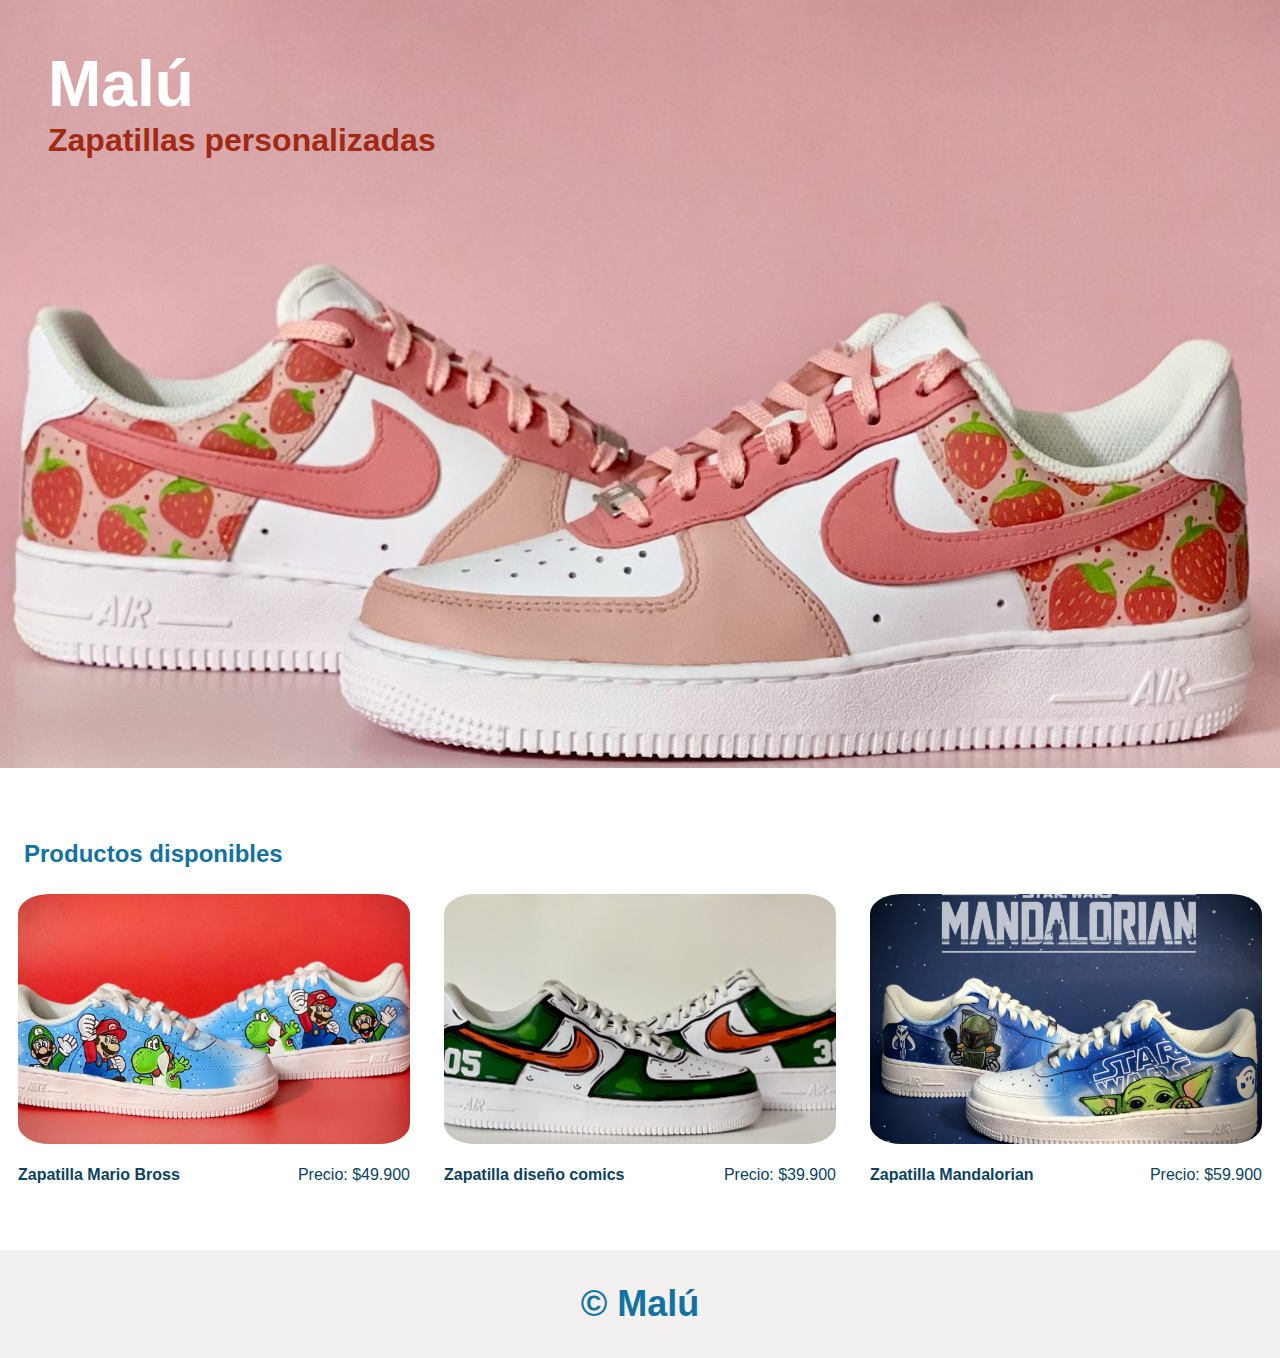
<file: repository/desafio-2/index.html>
<!DOCTYPE html>
<html lang="es">

<head>
    <meta charset="UTF-8">
    <meta http-equiv="X-UA-Compatible" content="IE=edge">
    <meta name="viewport" content="width=device-width, initial-scale=1.0">
    <title>Malú</title>

    <link rel="stylesheet" href="assets/css/normalize.css">
    <link rel="stylesheet" href="assets/css/styles.css">
</head>

<body>
    <header>
        <div class="header">
            <h1>Malú</h1>
            <h3>Zapatillas personalizadas</h3>
        </div>
    </header>

    <main>
        <p class="negrita subtitulo">Productos disponibles</p>
        <table>
            <tr>
                <td>
                    <img src="assets/img/Zapatillas Mario Bross.jpeg" alt="Foto zapatillas Mario Bross" />
                </td>
                <td>
                    <img src="assets/img/Zapatillas comics.jpeg" alt="Foto zapatillas diseño comics" />
                </td>
                <td>
                    <img src="assets/img/Zapatillas The Mandalorian.jpeg" alt="Foto zapatillas Mandalorian" />
                </td>
            </tr>
            <tr class="informacion">
                <td>
                    <a class="detalle-informacion" href="Proximamente.html" target="_blank">Zapatilla Mario Bross</a>
                    <p class="detalle-informacion">Precio: $49.900</p>
                </td>
                <td>
                    <a class="detalle-informacion" href="Proximamente.html" target="_blank">Zapatilla diseño comics</a>
                    <p class="detalle-informacion">Precio: $39.900</p>
                </td>
                <td>
                    <a class="detalle-informacion" href="Proximamente.html" target="_blank">Zapatilla Mandalorian</a>
                    <p class="detalle-informacion">Precio: $59.900</p>
                </td>
            </tr>
        </table>
    </main>

    <footer class="footer">
        <p class="negrita footer">© Malú</p>
    </footer>
</body>

</html>
</file>
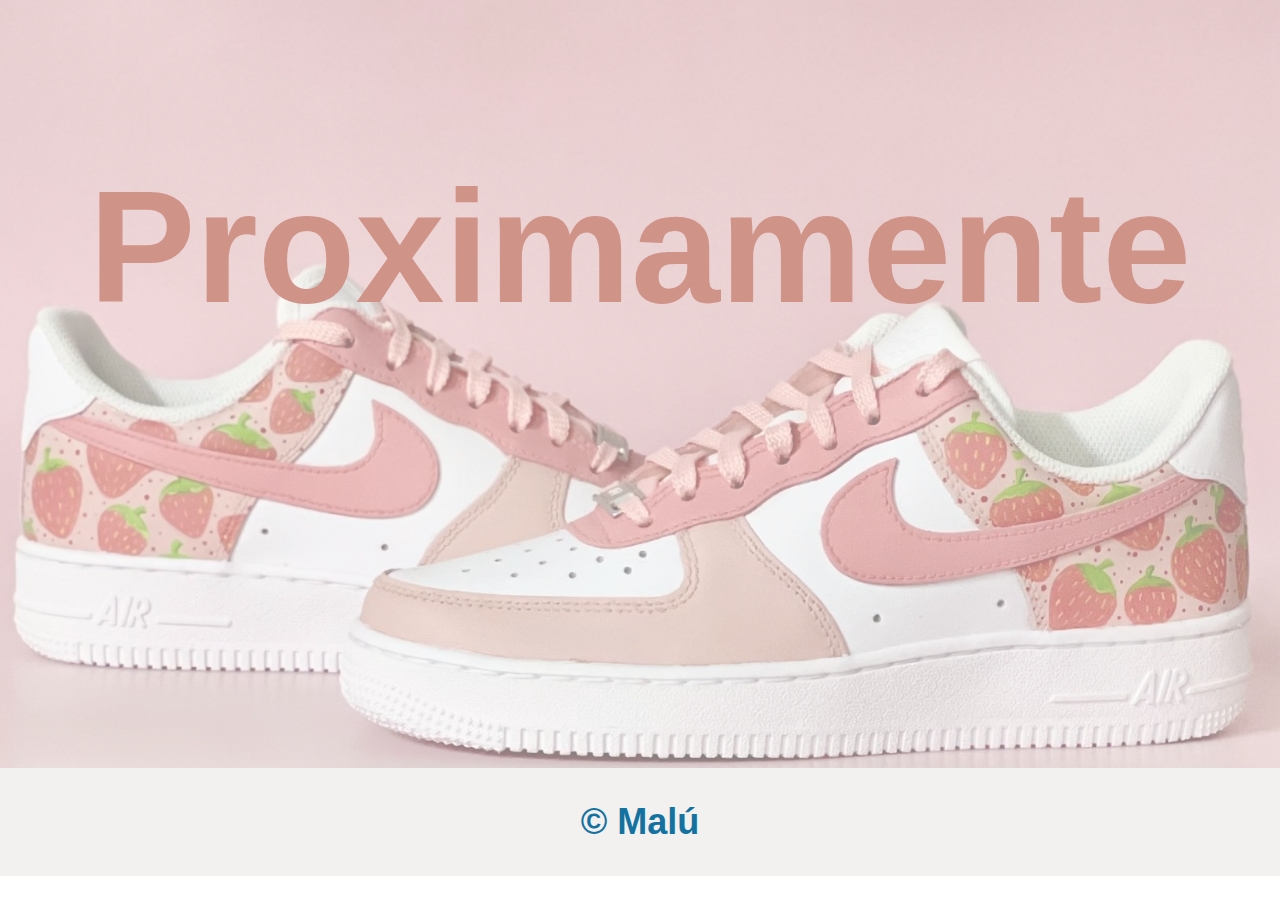
<file: repository/desafio-2/proximamente.html>
<!DOCTYPE html>
<html lang="es">
<head>
    <meta charset="UTF-8">
    <meta http-equiv="X-UA-Compatible" content="IE=edge">
    <meta name="viewport" content="width=device-width, initial-scale=1.0">
    <title>Malú</title>

    <link rel="stylesheet" href="assets/css/normalize.css">
    <link rel="stylesheet" href="assets/css/styles2.css">

</head>
<body>
    <main>
        <h1>Proximamente</h1>
    </main>
    <footer class="footer">
        <p class="negrita footer">© Malú</p>
    </footer>
</body>
</html>
</file>
<file: repository/desafio-2/assets/css/styles.css>
body {
    font-family: Arial, Helvetica, sans-serif;
}

/* HEADER */
header {
    height: 21em;
    padding: 1.5em;
    font-size: 2em;
    background-image: url("../img/Zapatillas\ Header.jpg");
    background-size: cover;
    background-position: center;
}

header h1 {
    margin: 0px;
    color: white;
}

header h3 {
    margin: 0px;
    color: #A22913;
    font-size: 1em;
}

/* MAIN */
main {
    padding: 3em 0;
}

.subtitulo {
    color: #1472A1;
    font-size: 1.5em;
    padding: 1em;
}

.negrita {
    font-weight: bold;
}

main td {
    padding: 1em;
    padding-top: 0px;
    width: 33%;
}

main img {
    width: 100%;
    height: 250px;
    border-radius: 8%;
    object-fit: cover;
}

main img:hover {
    opacity: 50%;
}

.informacion td {
    text-align-last: justify;
}

.detalle-informacion {
    display: inline-block;
}

p {
    color: #0C425E;
    margin: 0px;
}

a {
    color: #0C425E;
    text-decoration: none;
    font-weight: bold;
}

a:hover {
    color: #A22913;
}

/* FOOTER*/
.footer {
    height: 3em;
    line-height: 3em;
    color: #1472A1;
    background-color: #F3F0F0;
    text-align: center;
    font-size: 1.5em;
}
</file>
<file: repository/desafio-2/assets/css/styles2.css>
body {
    font-family: Arial, Helvetica, sans-serif;
}

/*PROXIMAMENTE*/
main {
    height: 21em;
    padding: 1.5em;
    font-size: 2em;
    background-image: url("../img/Zapatillas\ Header.jpg");
    background-size: cover;
    background-position: center;
    opacity: 50%;
}

main h1 {
    color: #A22913;
    font-size: 5em;
    text-align: center;
}

.negrita {
    font-weight: bold;
}

p {
    color: #0C425E;
    margin: 0px;
}

/* FOOTER*/
.footer {
    height: 3em;
    line-height: 3em;
    color: #1472A1;
    background-color: #F3F0F0;
    text-align: center;
    font-size: 1.5em;
}
</file>
